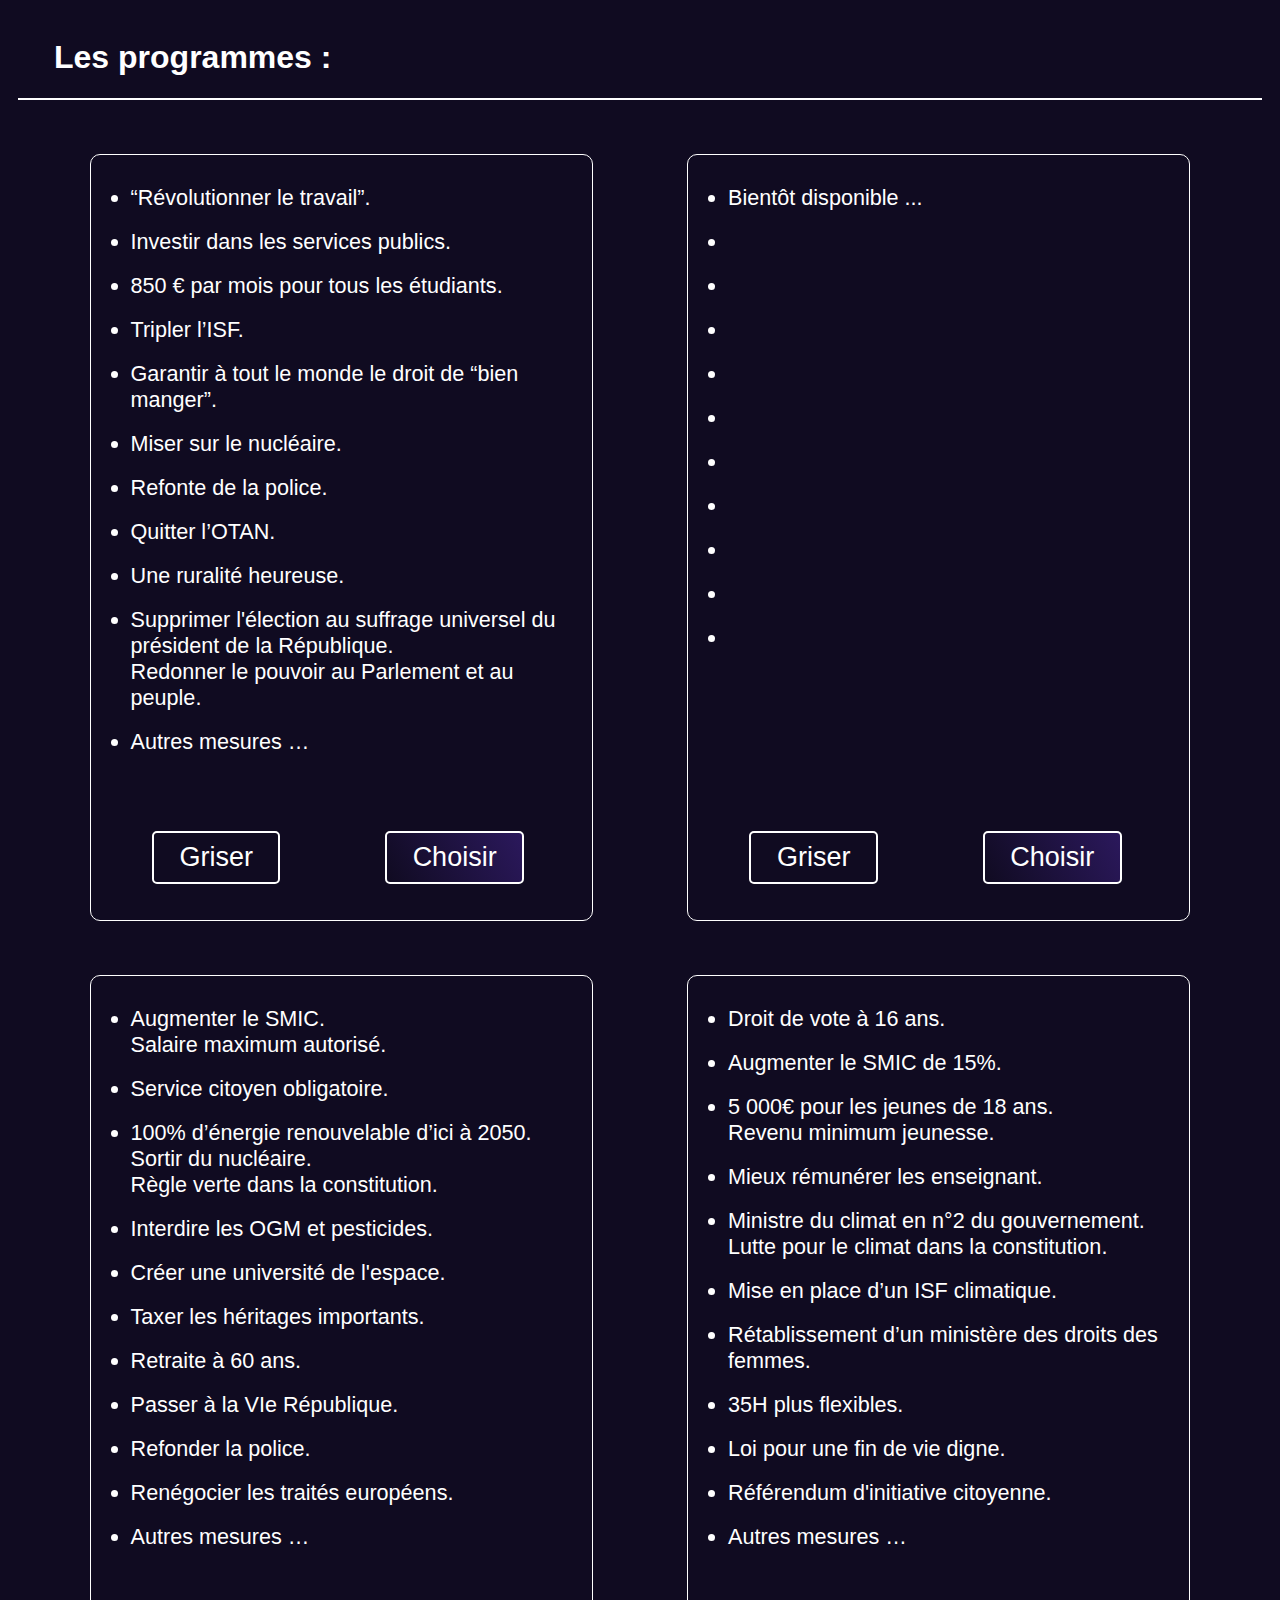
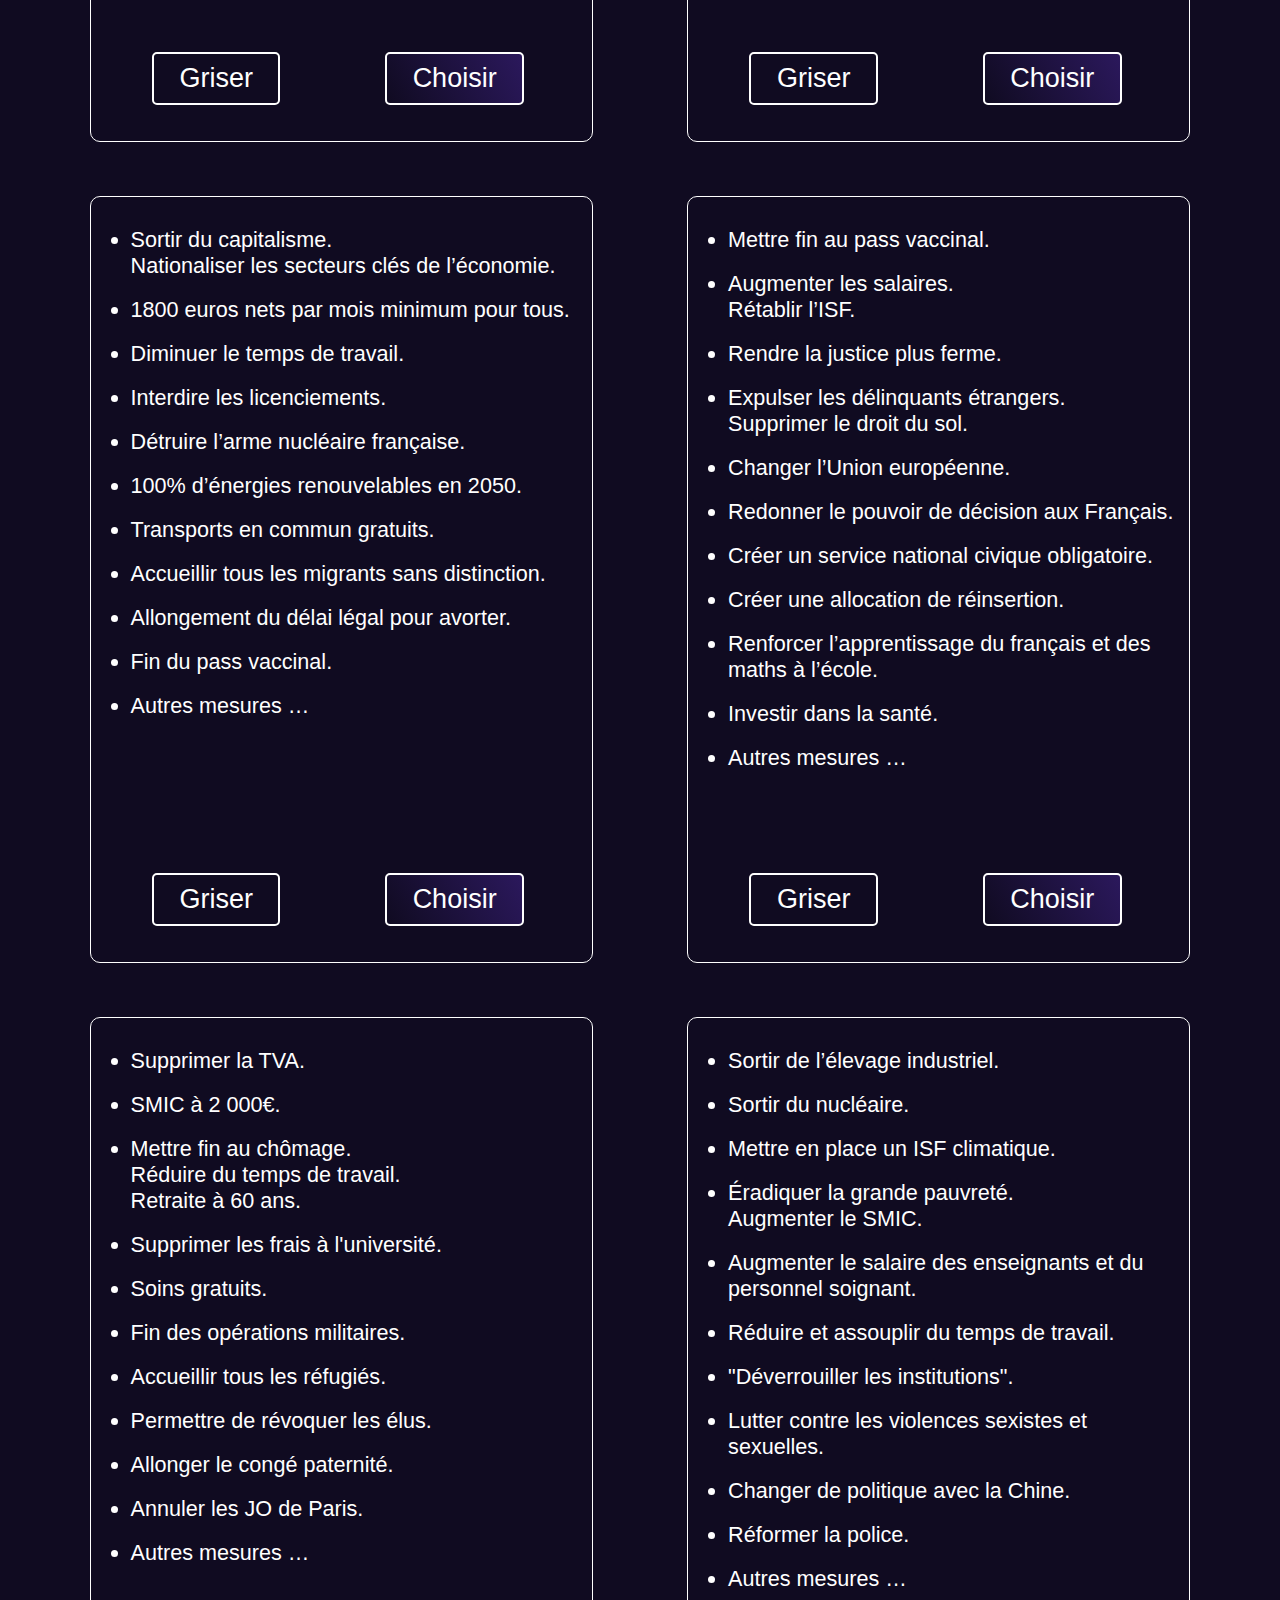
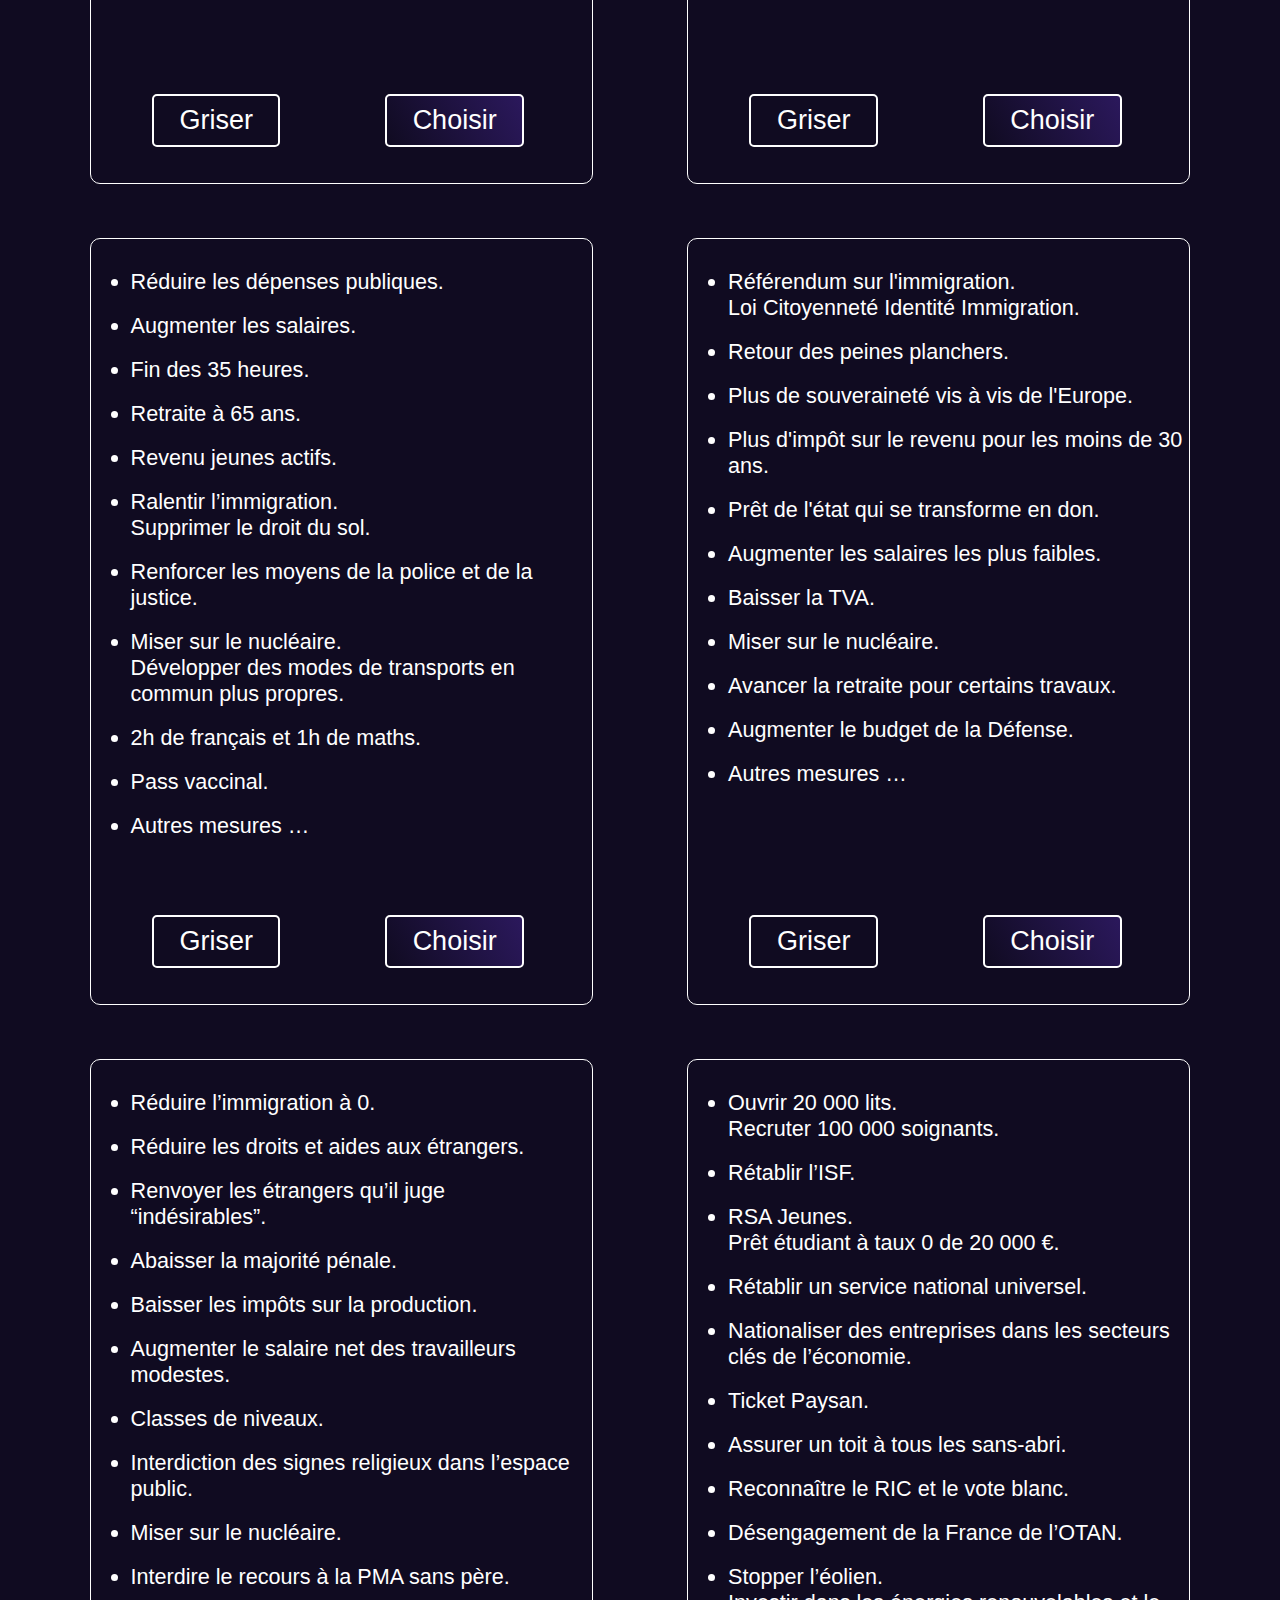
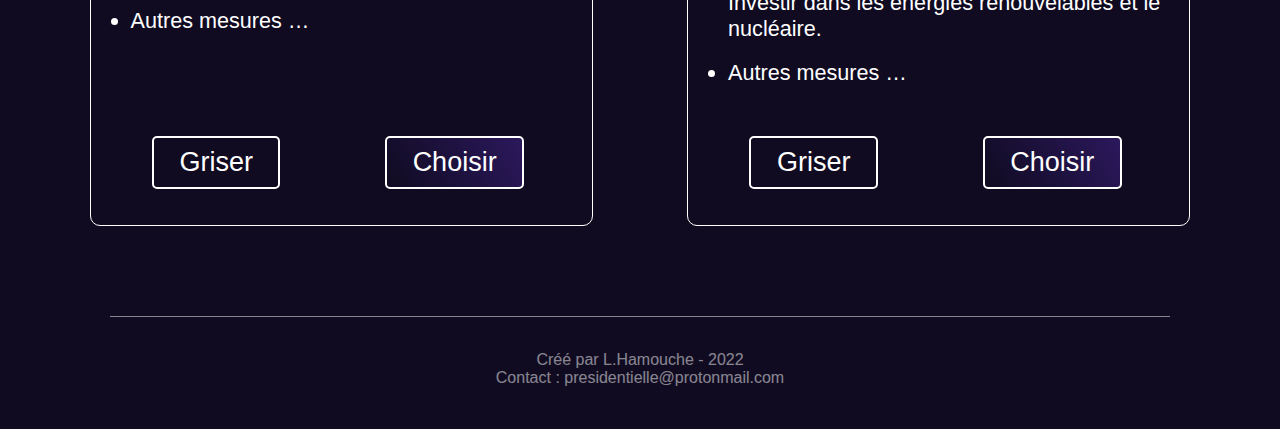
<file: programs.html>
<!DOCTYPE html>
<html lang="fr">
<head>
    <meta charset="UTF-8">
    <meta name="viewport" content="width=device-width, initial-scale=1.0">
    <link rel="stylesheet" type="text/css" href="styles/programs_style.css"/>
    <title>Présidentielles 2022 - Programmes</title>
</head>
<body>
    <div class="title_div">
        <h1 class="text_white">Les programmes :</h1>
    </div>
    <div class="programs_div">
        <div class="program">
            <ul>
                <li class="hovertext program_1"></li>
                <li class="hovertext program_1"></li>
                <li class="hovertext program_1"></li>
                <li class="hovertext program_1"></li>
                <li class="hovertext program_1"></li>
                <li class="hovertext program_1"></li>
                <li class="hovertext program_1"></li>
                <li class="hovertext program_1"></li>
                <li class="hovertext program_1"></li>
                <li class="hovertext program_1"></li>
                <li class="hovertext program_1"></li>
            </ul>
            <div class="option_div">
                <div class="option_div_hide">
                    <button class="btn btn_glow hide_btn" onclick="hide(1)">Griser</button>
                </div>
                <div class="option_div_select">
                    <button class="btn btn_grad select_btn choose_btn" onclick="select(1)">Choisir</button>
                </div>
            </div>
        </div>
        <div class="program">
            <ul>
                <li class="hovertext program_2"></li>
                <li class="hovertext program_2"></li>
                <li class="hovertext program_2"></li>
                <li class="hovertext program_2"></li>
                <li class="hovertext program_2"></li>
                <li class="hovertext program_2"></li>
                <li class="hovertext program_2"></li>
                <li class="hovertext program_2"></li>
                <li class="hovertext program_2"></li>
                <li class="hovertext program_2"></li>
                <li class="hovertext program_2"></li>
            </ul>
            <div class="option_div">
                <div class="option_div_hide">
                    <button class="btn btn_glow hide_btn" onclick="hide(2)">Griser</button>
                </div>
                <div class="option_div_select">
                    <button class="btn btn_grad select_btn choose_btn" onclick="select(2)">Choisir</button>
                </div>
            </div>
        </div>
        <div class="program">
            <ul>
                <li class="hovertext program_3"></li>
                <li class="hovertext program_3"></li>
                <li class="hovertext program_3"></li>
                <li class="hovertext program_3"></li>
                <li class="hovertext program_3"></li>
                <li class="hovertext program_3"></li>
                <li class="hovertext program_3"></li>
                <li class="hovertext program_3"></li>
                <li class="hovertext program_3"></li>
                <li class="hovertext program_3"></li>
                <li class="hovertext program_3"></li>
            </ul>
            <div class="option_div">
                <div class="option_div_hide">
                    <button class="btn btn_glow hide_btn" onclick="hide(3)">Griser</button>
                </div>
                <div class="option_div_select">
                    <button class="btn btn_grad select_btn choose_btn" onclick="select(3)">Choisir</button>
                </div>
            </div>
        </div>
        <div class="program">
            <ul>
                <li class="hovertext program_4"></li>
                <li class="hovertext program_4"></li>
                <li class="hovertext program_4"></li>
                <li class="hovertext program_4"></li>
                <li class="hovertext program_4"></li>
                <li class="hovertext program_4"></li>
                <li class="hovertext program_4"></li>
                <li class="hovertext program_4"></li>
                <li class="hovertext program_4"></li>
                <li class="hovertext program_4"></li>
                <li class="hovertext program_4"></li>
            </ul>
            <div class="option_div">
                <div class="option_div_hide">
                    <button class="btn btn_glow hide_btn" onclick="hide(4)">Griser</button>
                </div>
                <div class="option_div_select">
                    <button class="btn btn_grad select_btn choose_btn" onclick="select(4)">Choisir</button>
                </div>
            </div>
        </div>
        <div class="program">
            <ul>
                <li class="hovertext program_5"></li>
                <li class="hovertext program_5"></li>
                <li class="hovertext program_5"></li>
                <li class="hovertext program_5"></li>
                <li class="hovertext program_5"></li>
                <li class="hovertext program_5"></li>
                <li class="hovertext program_5"></li>
                <li class="hovertext program_5"></li>
                <li class="hovertext program_5"></li>
                <li class="hovertext program_5"></li>
                <li class="hovertext program_5"></li>
            </ul>
            <div class="option_div">
                <div class="option_div_hide">
                    <button class="btn btn_glow hide_btn" onclick="hide(5)">Griser</button>
                </div>
                <div class="option_div_select">
                    <button class="btn btn_grad select_btn choose_btn" onclick="select(5)">Choisir</button>
                </div>
            </div>
        </div>
        <div class="program">
            <ul>
                <li class="hovertext program_6"></li>
                <li class="hovertext program_6"></li>
                <li class="hovertext program_6"></li>
                <li class="hovertext program_6"></li>
                <li class="hovertext program_6"></li>
                <li class="hovertext program_6"></li>
                <li class="hovertext program_6"></li>
                <li class="hovertext program_6"></li>
                <li class="hovertext program_6"></li>
                <li class="hovertext program_6"></li>
                <li class="hovertext program_6"></li>
            </ul>
            <div class="option_div">
                <div class="option_div_hide">
                    <button class="btn btn_glow hide_btn" onclick="hide(6)">Griser</button>
                </div>
                <div class="option_div_select">
                    <button class="btn btn_grad select_btn choose_btn" onclick="select(6)">Choisir</button>
                </div>
            </div>
        </div>
        <div class="program">
            <ul>
                <li class="hovertext program_7"></li>
                <li class="hovertext program_7"></li>
                <li class="hovertext program_7"></li>
                <li class="hovertext program_7"></li>
                <li class="hovertext program_7"></li>
                <li class="hovertext program_7"></li>
                <li class="hovertext program_7"></li>
                <li class="hovertext program_7"></li>
                <li class="hovertext program_7"></li>
                <li class="hovertext program_7"></li>
                <li class="hovertext program_7"></li>
            </ul>
            <div class="option_div">
                <div class="option_div_hide">
                    <button class="btn btn_glow hide_btn" onclick="hide(7)">Griser</button>
                </div>
                <div class="option_div_select">
                    <button class="btn btn_grad select_btn choose_btn" onclick="select(7)">Choisir</button>
                </div>
            </div>
        </div>
        <div class="program">
            <ul>
                <li class="hovertext program_8"></li>
                <li class="hovertext program_8"></li>
                <li class="hovertext program_8"></li>
                <li class="hovertext program_8"></li>
                <li class="hovertext program_8"></li>
                <li class="hovertext program_8"></li>
                <li class="hovertext program_8"></li>
                <li class="hovertext program_8"></li>
                <li class="hovertext program_8"></li>
                <li class="hovertext program_8"></li>
                <li class="hovertext program_8"></li>
            </ul>
            <div class="option_div">
                <div class="option_div_hide">
                    <button class="btn btn_glow hide_btn" onclick="hide(8)">Griser</button>
                </div>
                <div class="option_div_select">
                    <button class="btn btn_grad select_btn choose_btn" onclick="select(8)">Choisir</button>
                </div>
            </div>
        </div>
        <div class="program">
            <ul>
                <li class="hovertext program_9"></li>
                <li class="hovertext program_9"></li>
                <li class="hovertext program_9"></li>
                <li class="hovertext program_9"></li>
                <li class="hovertext program_9"></li>
                <li class="hovertext program_9"></li>
                <li class="hovertext program_9"></li>
                <li class="hovertext program_9"></li>
                <li class="hovertext program_9"></li>
                <li class="hovertext program_9"></li>
                <li class="hovertext program_9"></li>
            </ul>
            <div class="option_div">
                <div class="option_div_hide">
                    <button class="btn btn_glow hide_btn" onclick="hide(9)">Griser</button>
                </div>
                <div class="option_div_select">
                    <button class="btn btn_grad select_btn choose_btn" onclick="select(9)">Choisir</button>
                </div>
            </div>
        </div>
        <div class="program">
            <ul>
                <li class="hovertext program_10"></li>
                <li class="hovertext program_10"></li>
                <li class="hovertext program_10"></li>
                <li class="hovertext program_10"></li>
                <li class="hovertext program_10"></li>
                <li class="hovertext program_10"></li>
                <li class="hovertext program_10"></li>
                <li class="hovertext program_10"></li>
                <li class="hovertext program_10"></li>
                <li class="hovertext program_10"></li>
                <li class="hovertext program_10"></li>
            </ul>
            <div class="option_div">
                <div class="option_div_hide">
                    <button class="btn btn_glow hide_btn" onclick="hide(10)">Griser</button>
                </div>
                <div class="option_div_select">
                    <button class="btn btn_grad select_btn choose_btn" onclick="select(10)">Choisir</button>
                </div>
            </div>
        </div>
        <div class="program">
            <ul>
                <li class="hovertext program_11"></li>
                <li class="hovertext program_11"></li>
                <li class="hovertext program_11"></li>
                <li class="hovertext program_11"></li>
                <li class="hovertext program_11"></li>
                <li class="hovertext program_11"></li>
                <li class="hovertext program_11"></li>
                <li class="hovertext program_11"></li>
                <li class="hovertext program_11"></li>
                <li class="hovertext program_11"></li>
                <li class="hovertext program_11"></li>
            </ul>
            <div class="option_div">
                <div class="option_div_hide">
                    <button class="btn btn_glow hide_btn" onclick="hide(11)">Griser</button>
                </div>
                <div class="option_div_select">
                    <button class="btn btn_grad select_btn choose_btn" onclick="select(11)">Choisir</button>
                </div>
            </div>
        </div>
        <div class="program">
            <ul>
                <li class="hovertext program_12"></li>
                <li class="hovertext program_12"></li>
                <li class="hovertext program_12"></li>
                <li class="hovertext program_12"></li>
                <li class="hovertext program_12"></li>
                <li class="hovertext program_12"></li>
                <li class="hovertext program_12"></li>
                <li class="hovertext program_12"></li>
                <li class="hovertext program_12"></li>
                <li class="hovertext program_12"></li>
                <li class="hovertext program_12"></li>
            </ul>
            <div class="option_div">
                <div class="option_div_hide">
                    <button class="btn btn_glow hide_btn" onclick="hide(12)">Griser</button>
                </div>
                <div class="option_div_select">
                    <button class="btn btn_grad select_btn choose_btn" onclick="select(12)">Choisir</button>
                </div>
            </div>
        </div>
    </div>
    <div id="footer"><p>Créé par L.Hamouche - 2022<br>Contact : presidentielle@protonmail.com</p></div>
    <div class="hider" id="hider_div1"></div>
    <div class="hider" id="hider_div2"></div>
    <div class="hider" id="hider_div3"></div>
    <div class="hider" id="hider_div4"></div>
</body>
<script type="text/javascript" src="scripts/programs_script.js"></script>
</html>
</file>
<file: styles/programs_style.css>
body {
    background-color: #100b21ff;
    font-family: 'Trebuchet MS', 'Lucida Sans Unicode', 'Lucida Grande', 'Lucida Sans', Arial, sans-serif;
    color: white;
    overflow-x: hidden;
}

li {
    padding-top: 1vh;
    padding-bottom: 1vh;
}

/*---------- div ----------*/

.title_div {
    display: flex;
    justify-content: space-between;
    padding-top: 10px;
    padding-left: 4vh;
    margin-left: 10px;
    margin-right: 10px;
    border-bottom: 2px solid white;
}

.programs_div {
    width: 100%;
    height: 100%;
    display: flex;
    flex-direction: row;
    flex-wrap: wrap;
    justify-content: space-evenly;
    align-items: flex-start;
    align-content: space-around;
}

.program {
    display: flex;
    flex-direction: column;
    justify-content: space-between;
    padding-right: 0.5vw;
    border: 1px solid white;
    border-radius: 10px;
    font-size: 2.4vh;
    width: 55vh;
    height: 85vh;
    margin-top: 6vh;
    margin-left: 1%;
    margin-right: 1%;
    animation: opacity 1s ease-in-out;
}

.option_div {
    display: flex;
    flex-direction: row;
    justify-content: space-around;
    padding: 1vh;
    margin-bottom: 3vh;
}

.option_div_hide {
    display: flex;
    justify-content: center;   
}

.option_div_select {
    display: flex;
    justify-content: center;
}

.hider {
    position: absolute;
    top: 0;
    margin-left: -5px;
    width: 110vw;
    height: 0;
}

#hider_div1 {
    background-color: #021f9fff;
    animation: hider_slide 1s ease-in-out paused;
}

#hider_div2 {
    background-color: #fff;
    animation: hider_slide 1s ease-in-out 0.15s paused;
}

#hider_div3 {
    background-color: #f52b41ff;
    animation: hider_slide 1s ease-in-out 0.3s paused;
}

#hider_div4 {
    background-color: #100b21ff;
    animation: hider_slide 1s ease-in-out 0.45s paused;
}

#footer {
    opacity: 50%;
    margin-top: 10vh;
    margin-left: 8vw;
    margin-right: 8vw;
    padding: 2vh;
    border-top: 1px solid white;
    text-align: center;
}

/*---------- div effects ----------*/

.div_grad {
    background-image: linear-gradient(60deg,#100b21ff, #201642ff);
    background-size: 400%;
    background-position: left;
    transition: 0.6s background-position ease-in-out;
}

.div_grad:hover {
    cursor: pointer;
    background-position: right;
}

/*---------- text ----------*/

.text_white {
    color: white;
}

.text_grad {
    color: transparent;
    -webkit-background-clip: text;
    background-clip: text;
    background-image: linear-gradient(45deg, #111b71ff, #021f9fff, #3f2288ff, #7c2570ff, #b92859ff, #f52b41ff);
    background-size: 300%;
    background-position: bottom left;
    animation: grad_slide 10s linear infinite;
}

/*---------- text effects ----------*/

.hovertext {
    position: relative;
}
  
.hovertext:before {
    content: attr(id);
    visibility: hidden;
    opacity: 0;
    width: 100%;
    background-color: #100b21ff;
    border: 1px solid white;
    color: white;
    text-align: left;
    border-radius: 5px;
    padding: 5px 10px;
    transition: opacity 0.2s ease-in-out;
    position: absolute;
    z-index: 99;
    left: 0;
    top: 110%;
}
  
.hovertext:hover:before {
    opacity: 1;
    visibility: visible;
}

/*---------- btn ----------*/

.btn {
    padding: 1vh;
    padding-left: 2vw;
    padding-right: 2vw;
    color: white;
    border: 2px solid white;
    border-radius: 5px;
    font-size: 3vh;
}

.hide_btn {
    animation: 3s opacity forwards;
}

.select_btn {
    animation: 3s opacity forwards;
}

/*---------- btn effects ----------*/

.btn_grad {
    background-image: linear-gradient(60deg,#100b21ff, #3f2288ff, #f52b41ff);
    background-size: 400%;
    background-position: left;
    transition: 0.6s background-position ease-in-out;
}

.btn_grad:hover {
    cursor: pointer;
    background-position: right;
}

.btn_glow {
    background: #100b21ff;
    cursor: pointer;
    position: relative;
    z-index: 0;
    border-radius: 5px;
}

.btn_glow:before {
    content: '';
    background: linear-gradient(45deg, #201642ff, #111b71ff, #021f9fff, #3f2288ff, #7c2570ff, #b92859ff, #f52b41ff, #f52b41ff, #b92859ff, #7c2570ff, #3f2288ff, #021f9fff, #111b71ff);
    position: absolute;
    top: -2px;
    left:-2px;
    background-size: 400%;
    z-index: -1;
    filter: blur(5px);
    width: calc(100% + 4px);
    height: calc(100% + 4px);
    animation: grad_slide 5s linear infinite;
    opacity: 0;
    transition: opacity 0.3s ease-in-out;
    border-radius: 5px;
}

.btn_glow:hover:before {
    opacity: 1;
}

.btn_glow:after {
    z-index: -1;
    content: '';
    position: absolute;
    width: 100%;
    height: 100%;
    background: #100b21ff;
    left: 0;
    top: 0;
    border-radius: 5px;
}

/*---------- keyframes ----------*/

@keyframes opacity {
    from { opacity: 0%; }
    to { opacity: 100%; }
}

@keyframes glowing {
    0% { background-position: 0 0; }
    50% { background-position: 400% 0; }
    100% { background-position: 0 0; }
}

@keyframes slide_up_disappear {
    from {
        transform: translateY(0px);
        height: 65vh;
        padding: 10vh;
    }
    99% {
        height: 65vh;
        padding: 10vh;
    }
    to {
        transform: translateY(-70vh);
        height: 0vh;
        padding: 0px;
    }
}

@keyframes slide_right_appear {
    from {
        opacity: 0%;
        transform: translateX(-20vw);
    }
    60% { opacity: 0%; }
    to {
        opacity: 100%;
        transform: translateY(0vw);
    }
}

@keyframes grad_slide {
    from { background-position: bottom left; }
    25% { background-position: top left; }
    50% { background-position: top right; }
    75% { background-position: bottom right; }
    to { background-position: bottom left; }
}

@keyframes hider_slide {
    from { height: 0; }
    to { height: 400vh; }
}

/*
--xiketic: #100b21ff;
--russian-violet: #201642ff;

--midnight-blue: #111b71ff;
--blue-pantone: #021f9fff;

--spanish-violet: #3f2288ff;
--midnight: #7c2570ff;

--rose-red: #b92859ff;
--imperial-red: #f52b41ff;
*/
</file>
